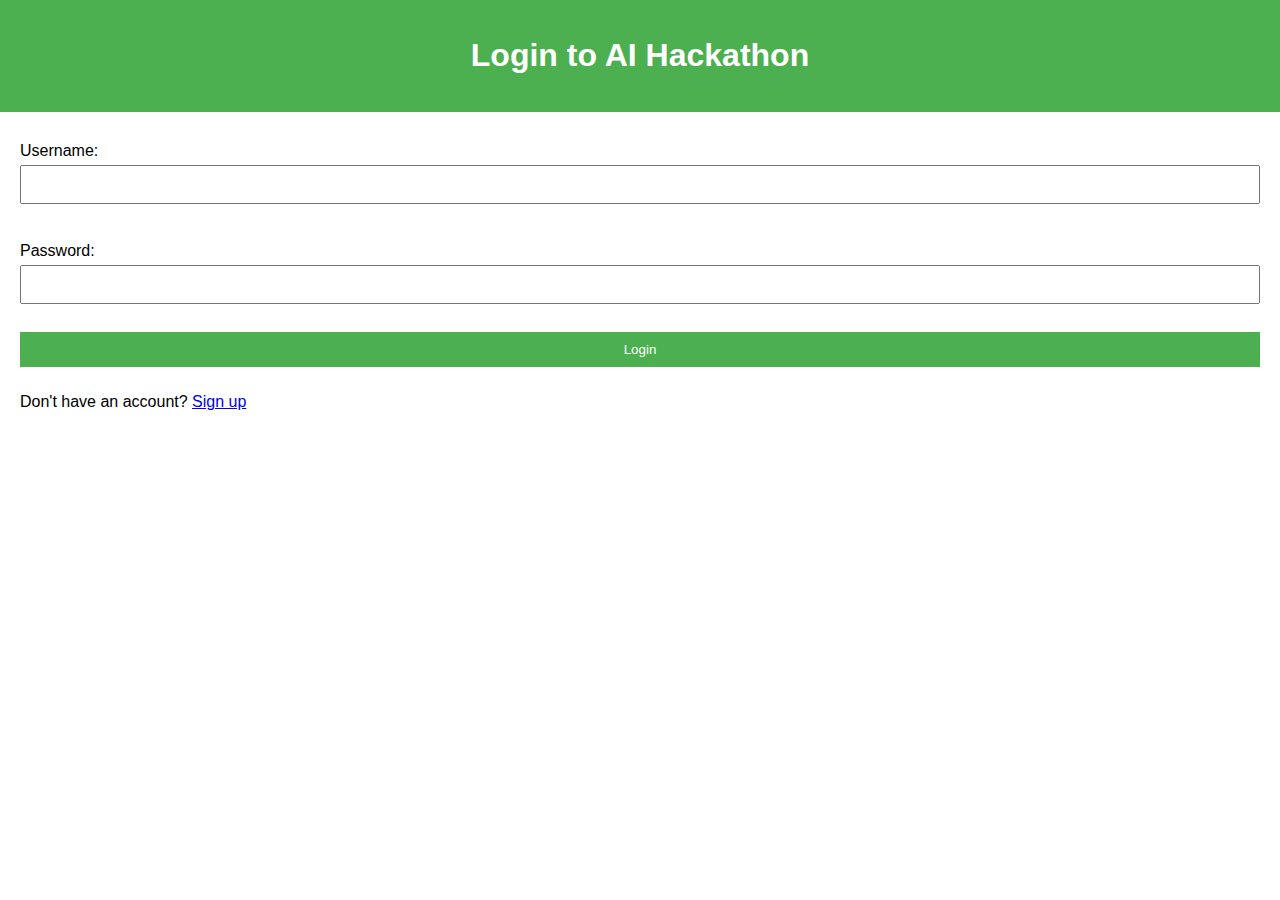
<file: index.html>
<!DOCTYPE html>
<html lang="en">
<head>
    <meta charset="UTF-8">
    <meta name="viewport" content="width=device-width, initial-scale=1.0">
    <title>Login</title>
    <link rel="stylesheet" href="styles.css">
</head>
<body>
    <header>
        <h1>Login to AI Hackathon</h1>
    </header>
    <div id="content">
        <form id="loginForm">
            <label for="username">Username:</label>
            <input type="text" id="username" name="username" required><br>
            <label for="password">Password:</label>
            <input type="password" id="password" name="password" required><br>
            <button type="submit">Login</button>
            <p>Don't have an account? <a href="signup.html">Sign up</a></p>
        </form>
    </div>
    <script src="scripts.js"></script>
</body>
</html>
</file>
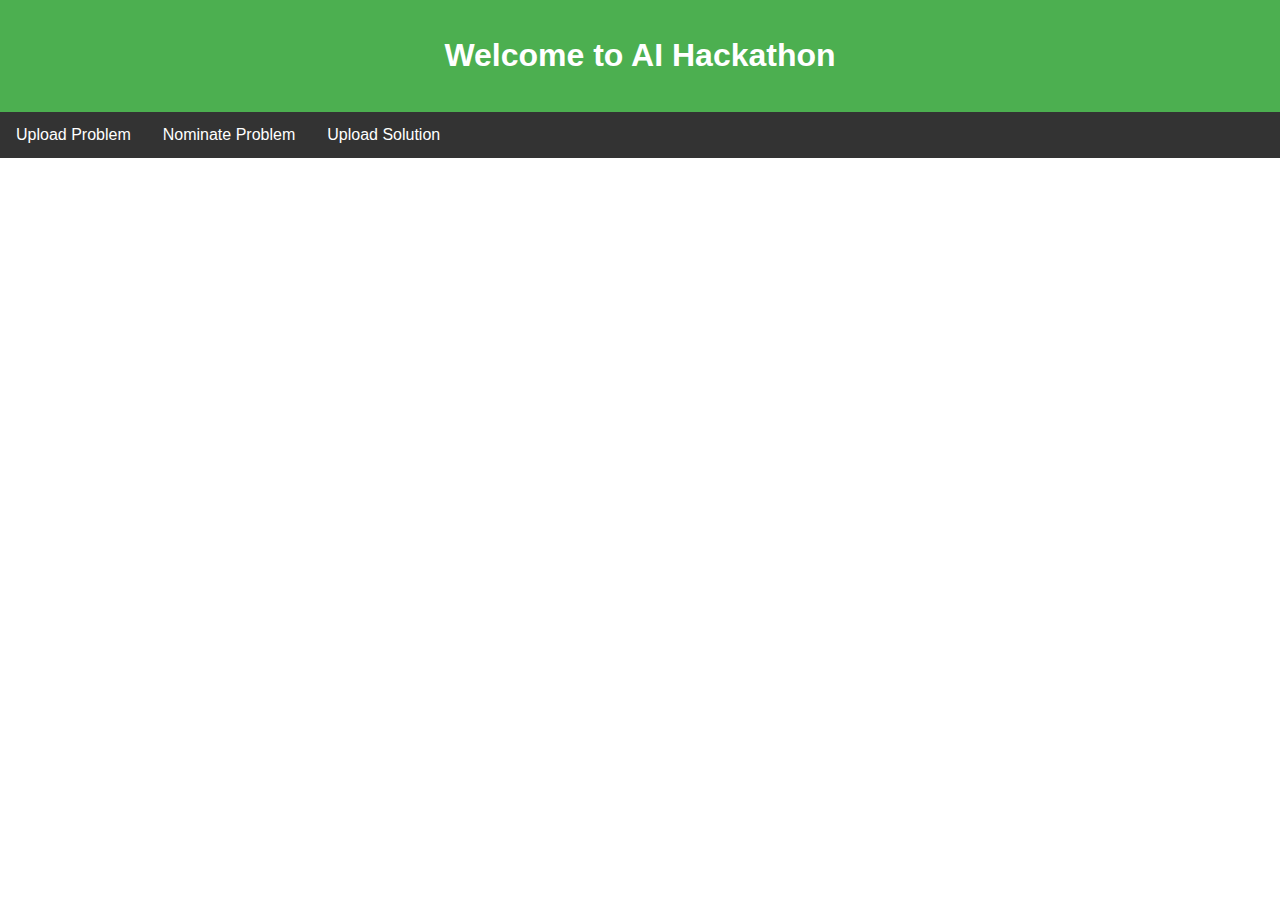
<file: home.html>
<!DOCTYPE html>
<html lang="en">
<head>
    <meta charset="UTF-8">
    <meta name="viewport" content="width=device-width, initial-scale=1.0">
    <title>AI Hackathon</title>
    <link rel="stylesheet" href="styles.css">
</head>
<body>
    <header>
        <h1>Welcome to AI Hackathon</h1>
    </header>
    <nav>
        <ul>
            <li><a href="#tab1">Upload Problem</a></li>
            <li><a href="#tab2">Nominate Problem</a></li>
            <li><a href="#tab3">Upload Solution</a></li>
        </ul>
    </nav>
    <div id="content">
        <section id="tab1">
            <h2>Upload Problem</h2>
            <form id="problemForm">
                <label for="problemName">Problem Name:</label>
                <input type="text" id="problemName" name="problemName" required><br>
                <label for="problemDescription">Problem Description:</label>
                <textarea id="problemDescription" name="problemDescription" required></textarea><br>
                <label for="problemFile">Upload File:</label>
                <input type="file" id="problemFile" name="problemFile" required><br>
                <button type="submit">Submit</button>
            </form>
        </section>
        <section id="tab2">
            <h2>Nominate Problem</h2>
            <form id="nominateForm">
                <label for="selectProblem">Select Problem:</label>
                <select id="selectProblem" name="selectProblem">
                    <!-- Options will be populated by JavaScript -->
                </select><br>
                <button type="submit">Nominate</button>
            </form>
        </section>
        <section id="tab3">
            <h2>Upload Solution</h2>
            <form id="solutionForm">
                <label for="selectProblemForSolution">Select Problem:</label>
                <select id="selectProblemForSolution" name="selectProblemForSolution">
                    <!-- Options will be populated by JavaScript -->
                </select><br>
                <label for="solutionFile">Upload Solution File:</label>
                <input type="file" id="solutionFile" name="solutionFile" required><br>
                <button type="submit">Submit</button>
            </form>
        </section>
    </div>
    <script src="scripts.js"></script>
</body>
</html>
</file>
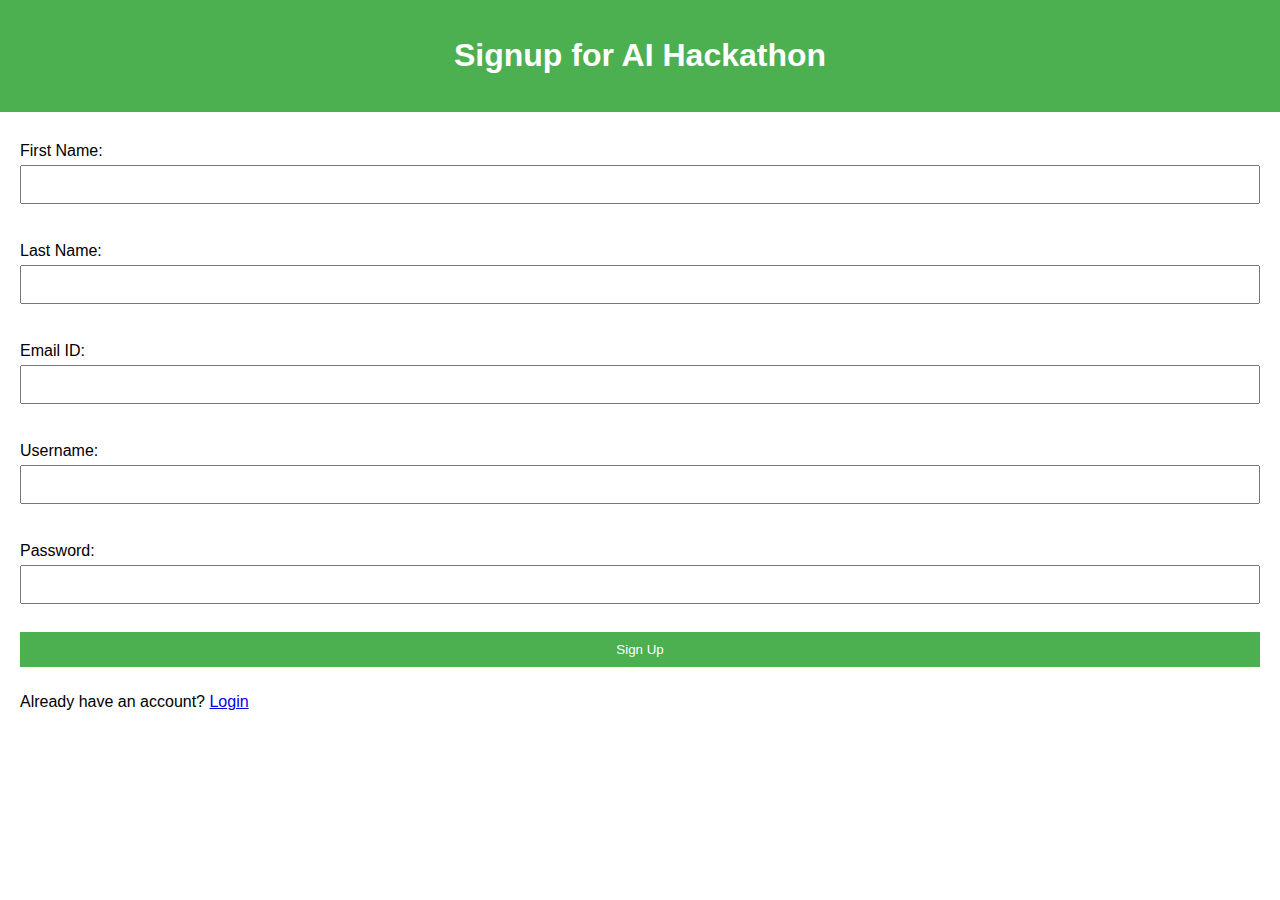
<file: signup.html>
<!DOCTYPE html>
<html lang="en">
<head>
    <meta charset="UTF-8">
    <meta name="viewport" content="width=device-width, initial-scale=1.0">
    <title>Signup</title>
    <link rel="stylesheet" href="styles.css">
</head>
<body>
    <header>
        <h1>Signup for AI Hackathon</h1>
    </header>
    <div id="content">
        <form id="signupForm">
            <label for="firstName">First Name:</label>
            <input type="text" id="firstName" name="firstName" required><br>
            <label for="lastName">Last Name:</label>
            <input type="text" id="lastName" name="lastName" required><br>
            <label for="email">Email ID:</label>
            <input type="email" id="email" name="email" required><br>
            <label for="newUsername">Username:</label>
            <input type="text" id="newUsername" name="newUsername" required><br>
            <label for="newPassword">Password:</label>
            <input type="password" id="newPassword" name="newPassword" required><br>
            <button type="submit">Sign Up</button>
            <p>Already have an account? <a href="index.html">Login</a></p>
        </form>
    </div>
    <script src="scripts.js"></script>
</body>
</html>
</file>
<file: styles.css>
body {
    font-family: Arial, sans-serif;
    margin: 0;
    padding: 0;
}

header {
    background-color: #4CAF50;
    color: white;
    text-align: center;
    padding: 1em 0;
}

nav ul {
    list-style-type: none;
    margin: 0;
    padding: 0;
    overflow: hidden;
    background-color: #333;
}

nav ul li {
    float: left;
}

nav ul li a {
    display: block;
    color: white;
    text-align: center;
    padding: 14px 16px;
    text-decoration: none;
}

nav ul li a:hover {
    background-color: #111;
}

#content {
    padding: 20px;
}

section {
    display: none;
}

section:target {
    display: block;
}

form {
    display: flex;
    flex-direction: column;
}

label {
    margin: 10px 0 5px;
}

input, textarea, select, button {
    padding: 10px;
    margin-bottom: 10px;
}

button {
    background-color: #4CAF50;
    color: white;
    border: none;
    cursor: pointer;
}

button:hover {
    background-color: #45a049;
}
</file>
